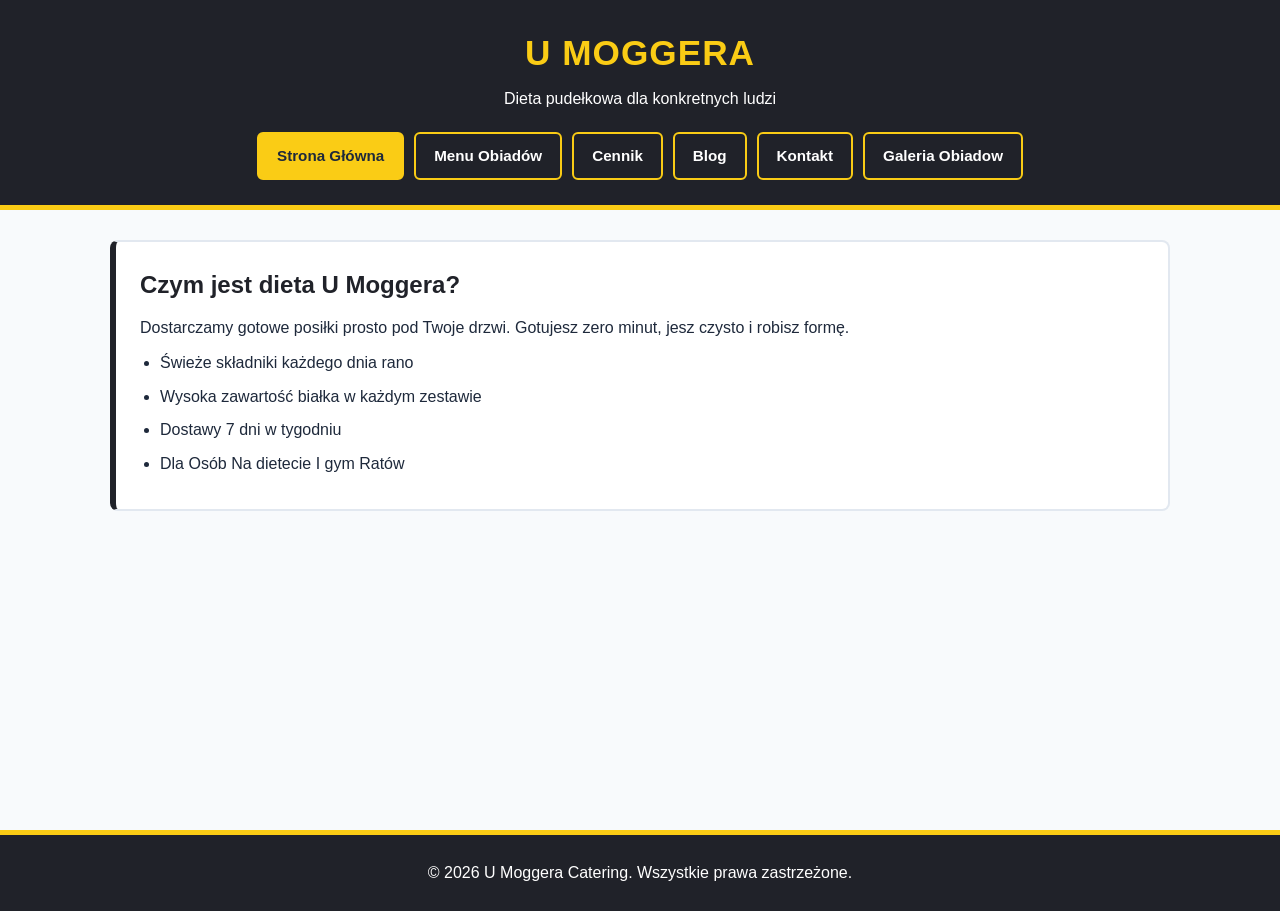
<file: index.html>
<!DOCTYPE html>
<html lang="pl">
<head>
    <meta charset="UTF-8">
    <meta name="viewport" content="width=device-width, initial-scale=1.0">
    <title>U Moggera - Strona Główna</title>
    <link rel="stylesheet" href="css/style.css">
</head>
<body>

    <header>
        <h1>U MOGGERA</h1>
        <p>Dieta pudełkowa dla konkretnych ludzi</p>
        <nav>
            <a href="index.html" class="active">Strona Główna</a>
            <a href="menu.html">Menu Obiadów</a>
            <a href="cennik.html">Cennik</a>
            <a href="blog.html">Blog</a>
            <a href="kontakt.html">Kontakt</a>
            <a href="galeria.html">Galeria Obiadow</a>
        </nav>
    </header>

    <div class="container">
        <div class="card">
            <h2>Czym jest dieta U Moggera?</h2>
            <p>Dostarczamy gotowe posiłki prosto pod Twoje drzwi. Gotujesz zero minut, jesz czysto i robisz formę.</p>
            <ul>
                <li>Świeże składniki każdego dnia rano</li>
                <li>Wysoka zawartość białka w każdym zestawie</li>
                <li>Dostawy 7 dni w tygodniu</li>
                <li>Dla Osób Na dietecie I gym Ratów</li>
            </ul>
        </div>
    </div>

    <footer>
        <p>&copy; 2026 U Moggera Catering. Wszystkie prawa zastrzeżone.</p>
    </footer>

</body>
</html>
</file>
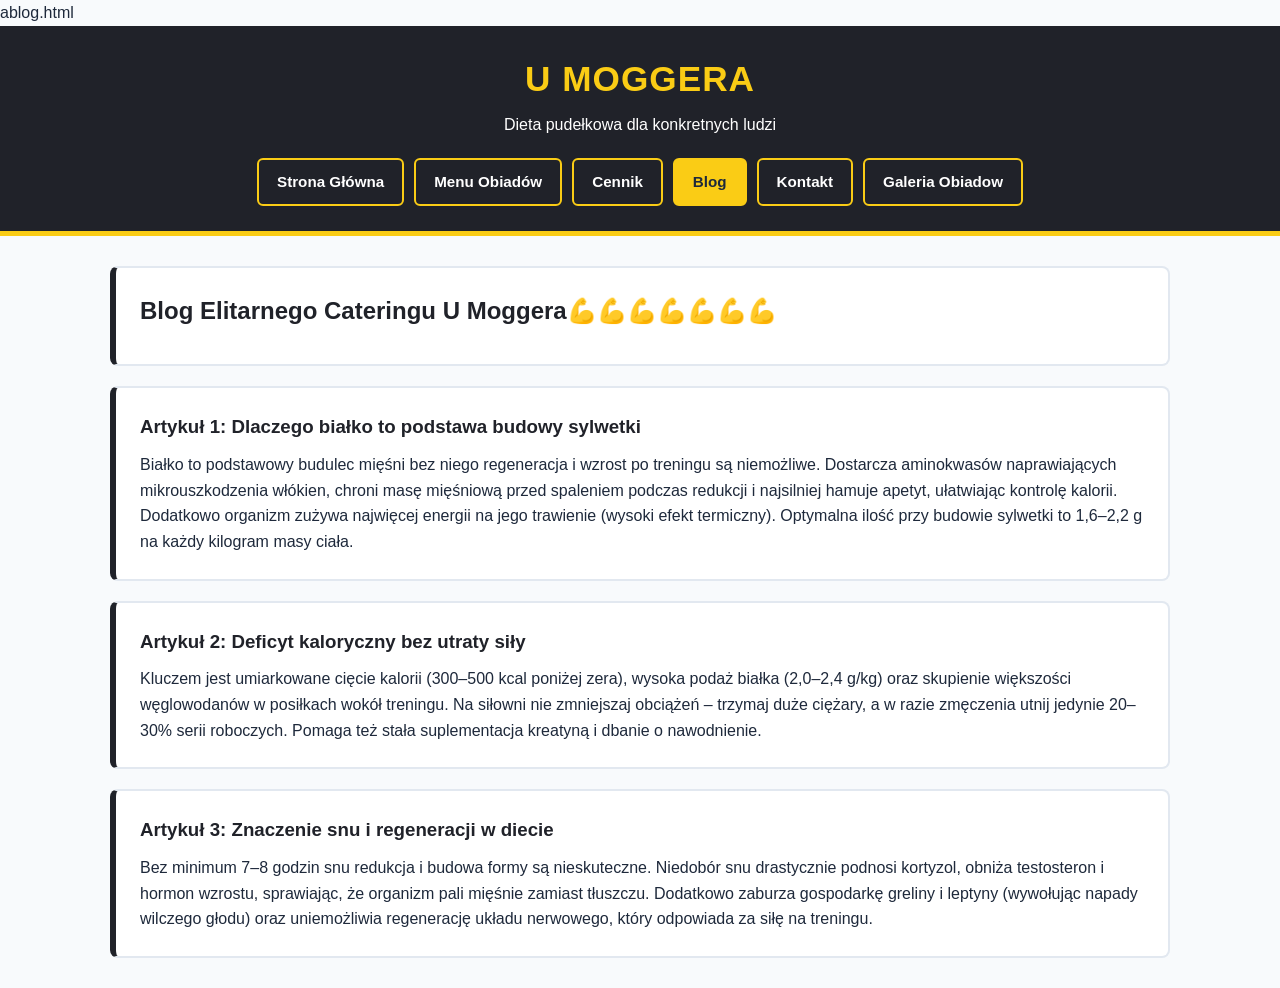
<file: blog.html>
ablog.html
<!DOCTYPE html>
<html lang="pl">
<head>
    <meta charset="UTF-8">
    <meta name="viewport" content="width=device-width, initial-scale=1.0">
    <title>U Moggera - Blog</title>
    <link rel="stylesheet" href="css/style.css">
</head>
<body>

    <header>
        <h1>U MOGGERA</h1>
        <p>Dieta pudełkowa dla konkretnych ludzi</p>
        <nav>
            <a href="index.html">Strona Główna</a>
            <a href="menu.html">Menu Obiadów</a>
            <a href="cennik.html">Cennik</a>
            <a href="blog.html" class="active">Blog</a>
            <a href="kontakt.html">Kontakt</a>
            <a href="galeria.html">Galeria Obiadow</a>
        </nav>
    </header>

    <div class="container">
        <div class="card">
            <h2>Blog Elitarnego Cateringu U Moggera💪💪💪💪💪💪💪</h2>
        </div>
        
        <div class="card">
            <h3>Artykuł 1: Dlaczego białko to podstawa budowy sylwetki</h3>
            <p>Białko to podstawowy budulec mięśni bez niego regeneracja i wzrost po treningu są niemożliwe. Dostarcza aminokwasów naprawiających mikrouszkodzenia włókien, chroni masę mięśniową przed spaleniem podczas redukcji i najsilniej hamuje apetyt, ułatwiając kontrolę kalorii. Dodatkowo organizm zużywa najwięcej energii na jego trawienie (wysoki efekt termiczny). Optymalna ilość przy budowie sylwetki to 1,6–2,2 g na każdy kilogram masy ciała.</p>
        </div>

        <div class="card">
            <h3>Artykuł 2: Deficyt kaloryczny bez utraty siły</h3>
            <p>Kluczem jest umiarkowane cięcie kalorii (300–500 kcal poniżej zera), wysoka podaż białka (2,0–2,4 g/kg) oraz skupienie większości węglowodanów w posiłkach wokół treningu. Na siłowni nie zmniejszaj obciążeń – trzymaj duże ciężary, a w razie zmęczenia utnij jedynie 20–30% serii roboczych. Pomaga też stała suplementacja kreatyną i dbanie o nawodnienie.</p>
        </div>
        <div class="card">
            <h3>Artykuł 3: Znaczenie snu i regeneracji w diecie</h3>
            <p>Bez minimum 7–8 godzin snu redukcja i budowa formy są nieskuteczne. Niedobór snu drastycznie podnosi kortyzol, obniża testosteron i hormon wzrostu, sprawiając, że organizm pali mięśnie zamiast tłuszczu. Dodatkowo zaburza gospodarkę greliny i leptyny (wywołując napady wilczego głodu) oraz uniemożliwia regenerację układu nerwowego, który odpowiada za siłę na treningu.</p>
    </div>


</body>
</html>
</file>
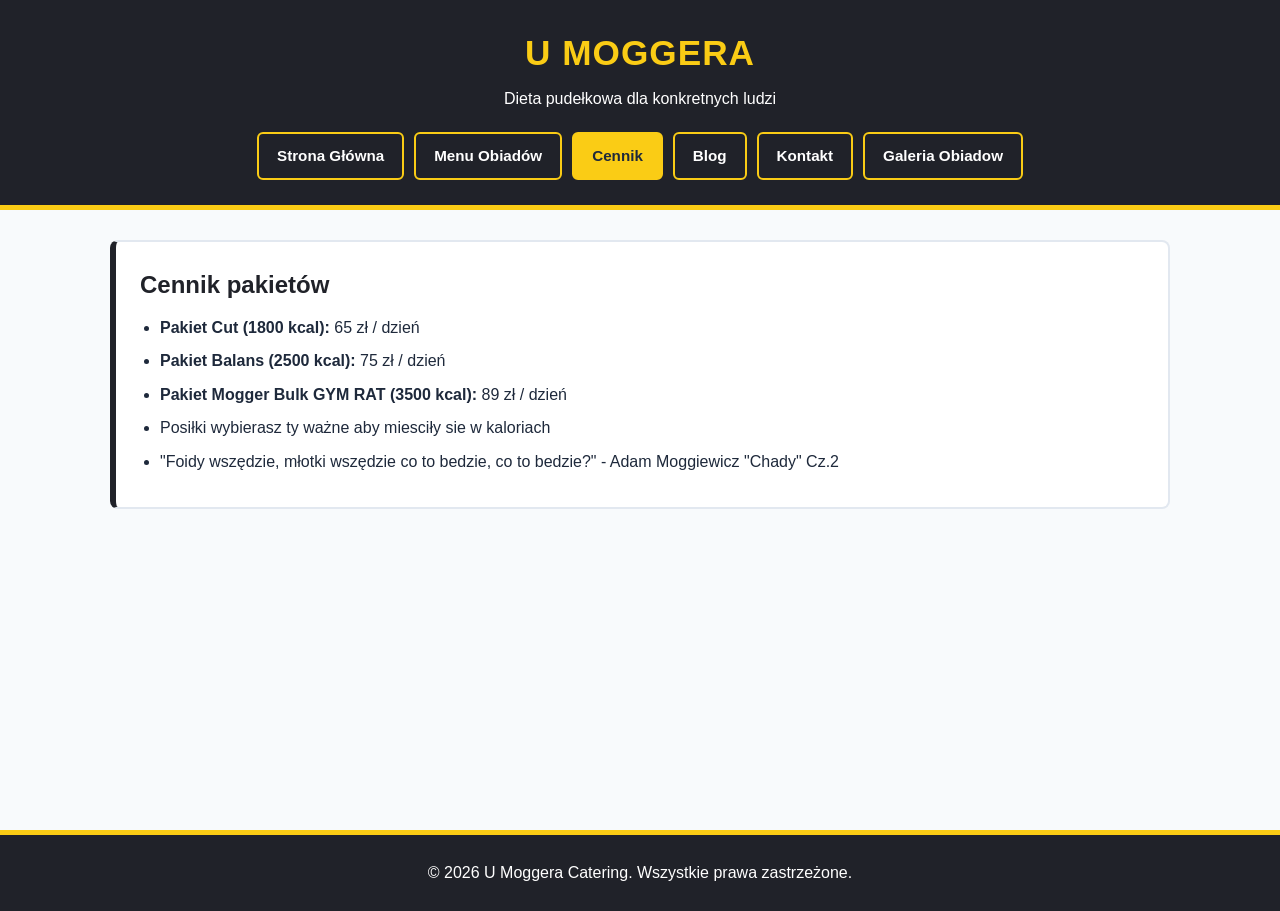
<file: cennik.html>
<!DOCTYPE html>
<html lang="pl">
<head>
    <meta charset="UTF-8">
    <meta name="viewport" content="width=device-width, initial-scale=1.0">
    <title>U Moggera - Cennik</title>
    <link rel="stylesheet" href="css/style.css">
</head>
<body>

    <header>
        <h1>U MOGGERA</h1>
        <p>Dieta pudełkowa dla konkretnych ludzi</p>
        <nav>
            <a href="index.html">Strona Główna</a>
            <a href="menu.html">Menu Obiadów</a>
            <a href="cennik.html" class="active">Cennik</a>
            <a href="blog.html">Blog</a>
            <a href="kontakt.html">Kontakt</a>
            <a href="galeria.html">Galeria Obiadow</a>
        </nav>
    </header>

    <div class="container">
        <div class="card">
            <h2>Cennik pakietów</h2>
            <ul>
                <li><strong>Pakiet Cut (1800 kcal):</strong> 65 zł / dzień</li>
                <li><strong>Pakiet Balans (2500 kcal):</strong> 75 zł / dzień</li>
                <li><strong>Pakiet Mogger Bulk GYM RAT (3500 kcal):</strong> 89 zł / dzień</li>
                <li>Posiłki wybierasz ty ważne aby miesciły sie w kaloriach</li>
                <li>"Foidy wszędzie, młotki wszędzie co to bedzie, co to bedzie?" - Adam Moggiewicz "Chady" Cz.2</li>
            </ul>
        </div>
    </div>

    <footer>
        <p>&copy; 2026 U Moggera Catering. Wszystkie prawa zastrzeżone.</p>
    </footer>

</body>
</html>
</file>
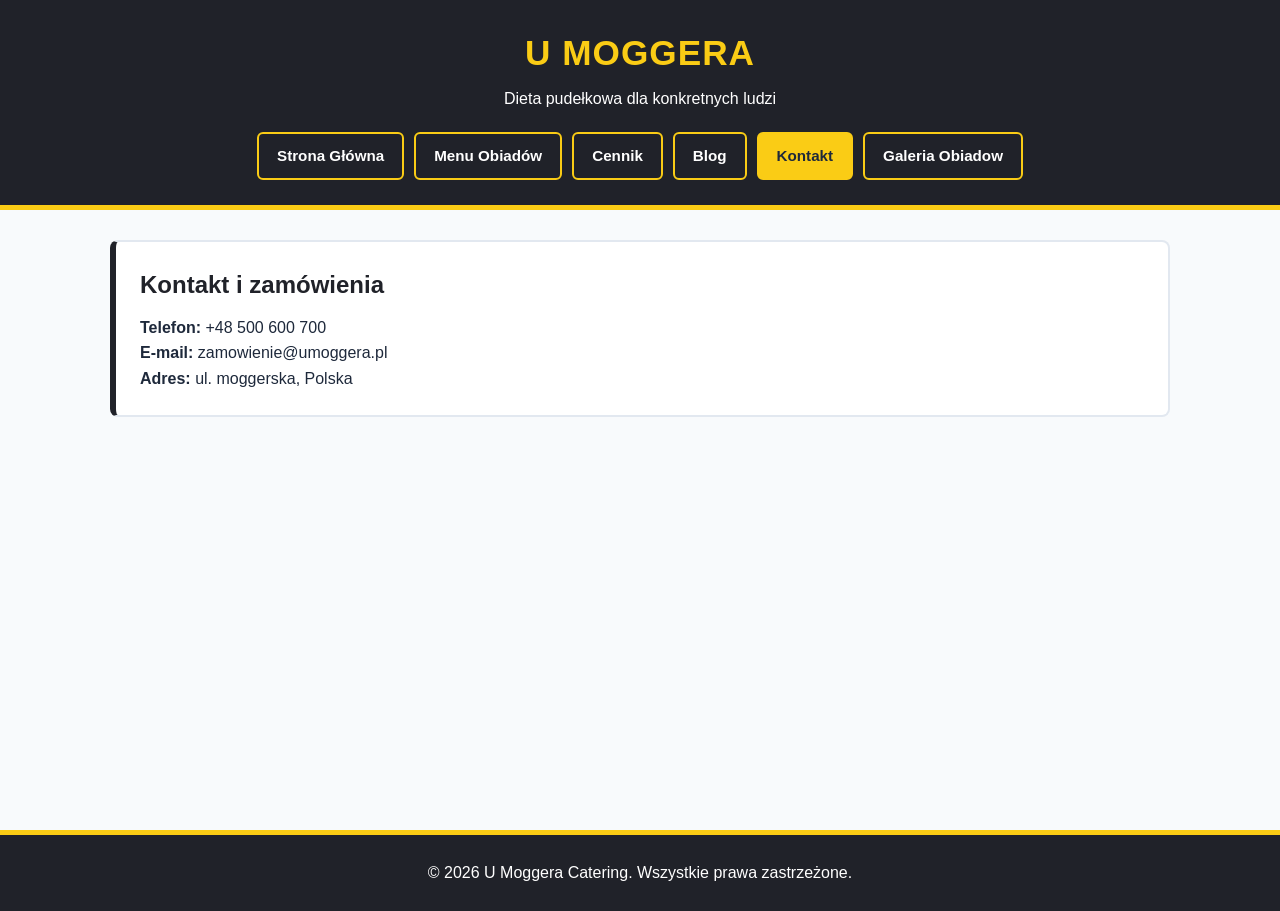
<file: kontakt.html>
<!DOCTYPE html>
<html lang="pl">
<head>
    <meta charset="UTF-8">
    <meta name="viewport" content="width=device-width, initial-scale=1.0">
    <title>U Moggera - Kontakt</title>
    <link rel="stylesheet" href="css/style.css">
</head>
<body>

    <header>
        <h1>U MOGGERA</h1>
        <p>Dieta pudełkowa dla konkretnych ludzi</p>
        <nav>
            <a href="index.html">Strona Główna</a>
            <a href="menu.html">Menu Obiadów</a>
            <a href="cennik.html">Cennik</a>
            <a href="blog.html">Blog</a>
            <a href="kontakt.html" class="active">Kontakt</a>
            <a href="galeria.html">Galeria Obiadow</a>
        </nav>
    </header>

    <div class="container">
        <div class="card">
            <h2>Kontakt i zamówienia</h2>
            <p><strong>Telefon:</strong> +48 500 600 700</p>
            <p><strong>E-mail:</strong> zamowienie@umoggera.pl</p>
            <p><strong>Adres:</strong> ul. moggerska, Polska</p>
        </div>
    </div>

    <footer>
        <p>&copy; 2026 U Moggera Catering. Wszystkie prawa zastrzeżone.</p>
    </footer>

</body>
</html>
</file>
<file: css/style.css>
* {
    box-sizing: border-box;
    margin: 0;
    padding: 0;
    font-family: Arial, sans-serif;
}

html, body {
    width: 100%;
    margin: 0;
    padding: 0;
    background-color: #f8fafc;
    color: #1e293b;
    line-height: 1.6;
}

header {
    width: 100%;
    background-color: #202229;
    padding: 25px 20px;
    text-align: center;
    border-bottom: 5px solid #facc15;
}

header h1 {
    color: #facc15;
    font-size: 2.2rem;
    letter-spacing: 1px;
}

header p {
    color: #ffffff;
    margin-top: 5px;
}

nav {
    margin-top: 20px;
    display: flex;
    justify-content: center;
    flex-wrap: wrap;
    gap: 10px;
}

nav a {
    display: inline-block;
    border: 2px solid #facc15;
    color: #ffffff;
    padding: 10px 18px;
    text-decoration: none;
    border-radius: 6px;
    font-weight: bold;
    font-size: 0.95rem;
}

nav a:hover,
nav a.active {
    background-color: #facc15;
    color: #1e293b;
}

.container {
    max-width: 1100px;
    margin: 30px auto;
    padding: 0 20px;
    min-height: 60vh;
}

.card {
    background-color: #ffffff;
    border: 2px solid #e2e8f0;
    border-left: 6px solid #202229;
    border-radius: 8px;
    padding: 24px;
    margin-bottom: 20px;
}

.card h2,
.card h3 {
    color: #202229;
    margin-bottom: 10px;
}

ul {
    margin-left: 20px;
    margin-top: 10px;
}

li {
    margin-bottom: 8px;
}

.meals-grid {
    display: grid;
    grid-template-columns: repeat(auto-fit, minmax(240px, 1fr));
    gap: 20px;
    margin-top: 20px;
}

.meal-card {
    background-color: #ffffff;
    border: 2px solid #cbd5e1;
    border-radius: 8px;
    overflow: hidden;
    display: flex;
    flex-direction: column;
}

.meal-card img {
    width: 100%;
    height: 180px;
    object-fit: cover;
    display: block;
    background-color: #e2e8f0;
    border-bottom: 3px solid #facc15;
}

.meal-info {
    padding: 15px;
}

.meal-info h4 {
    color: #202229;
    font-size: 1.1rem;
    margin-bottom: 6px;
}

.meal-info p {
    font-size: 0.9rem;
    color: #475569;
    margin-bottom: 10px;
}

.meal-info span {
    display: inline-block;
    background-color: #facc15;
    color: #1e293b;
    font-size: 0.85rem;
    font-weight: bold;
    padding: 5px 10px;
    border-radius: 4px;
}

.gallery-grid {
    display: grid;
    grid-template-columns: repeat(auto-fit, minmax(250px, 1fr));
    gap: 15px;
    margin-top: 20px;
}

.gallery-item {
    background-color: #ffffff;
    border: 2px solid #202229;
    border-bottom: 4px solid #facc15;
    border-radius: 8px;
    overflow: hidden;
}

.gallery-item img {
    width: 100%;
    height: 200px;
    object-fit: cover;
    display: block;
    transition: transform 0.3s;
}

.gallery-item img:hover {
    transform: scale(1.05);
}

footer {
    width: 100%;
    text-align: center;
    padding: 25px 20px;
    background-color: #202229;
    border-top: 5px solid #facc15;
    margin-top: 50px;
    color: #ffffff;
}
</file>
